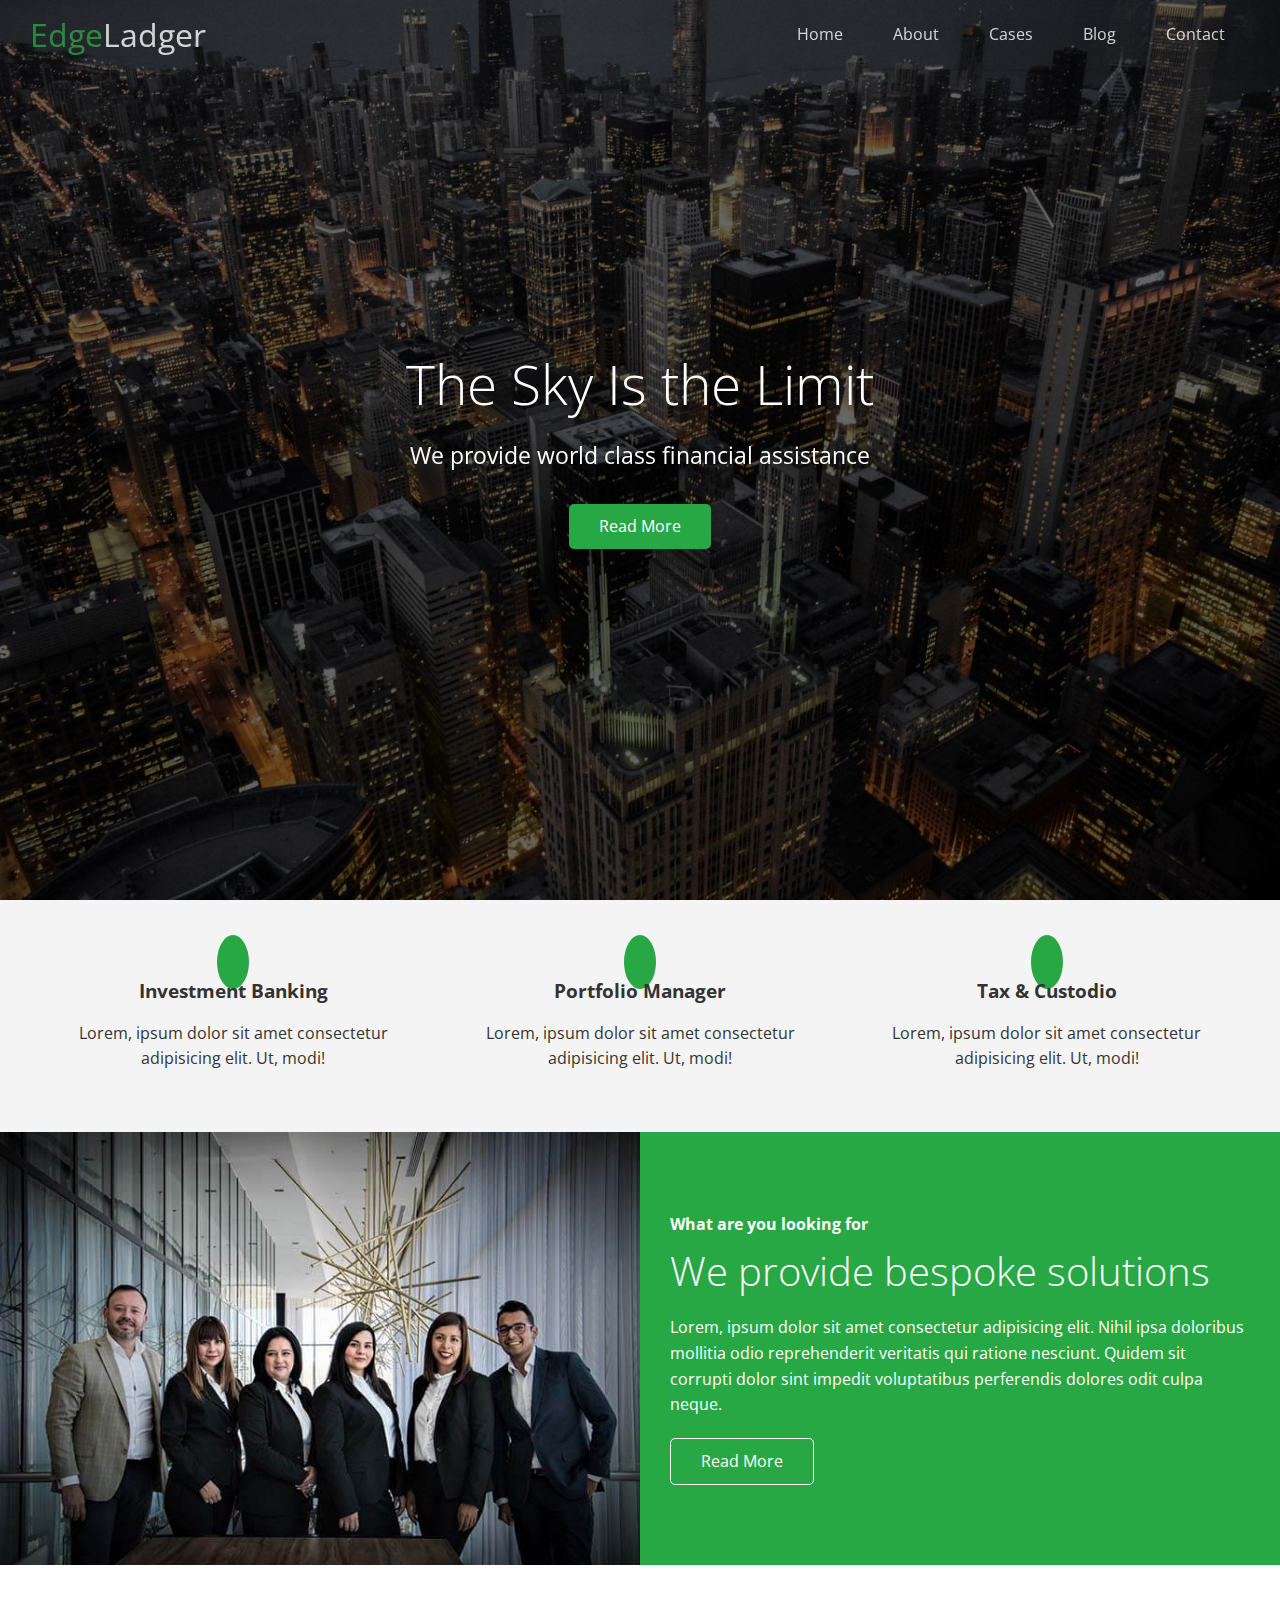
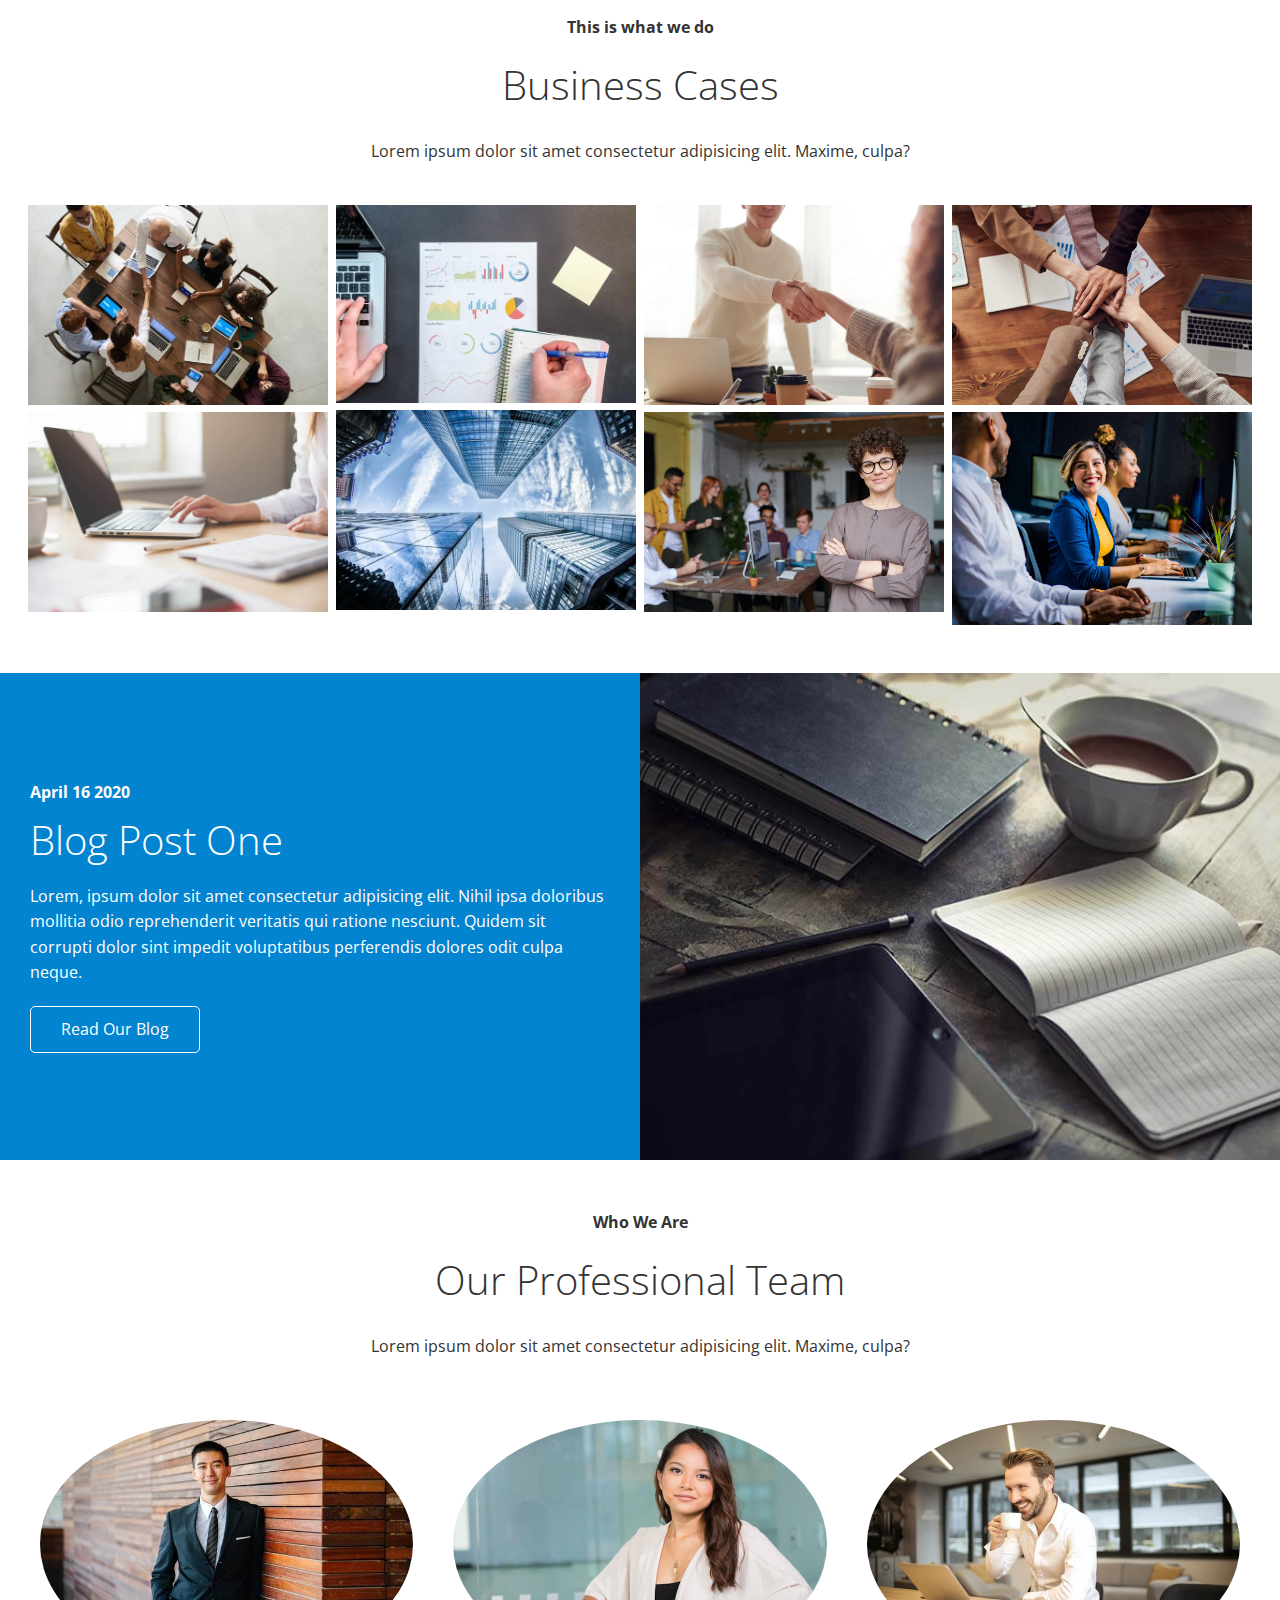
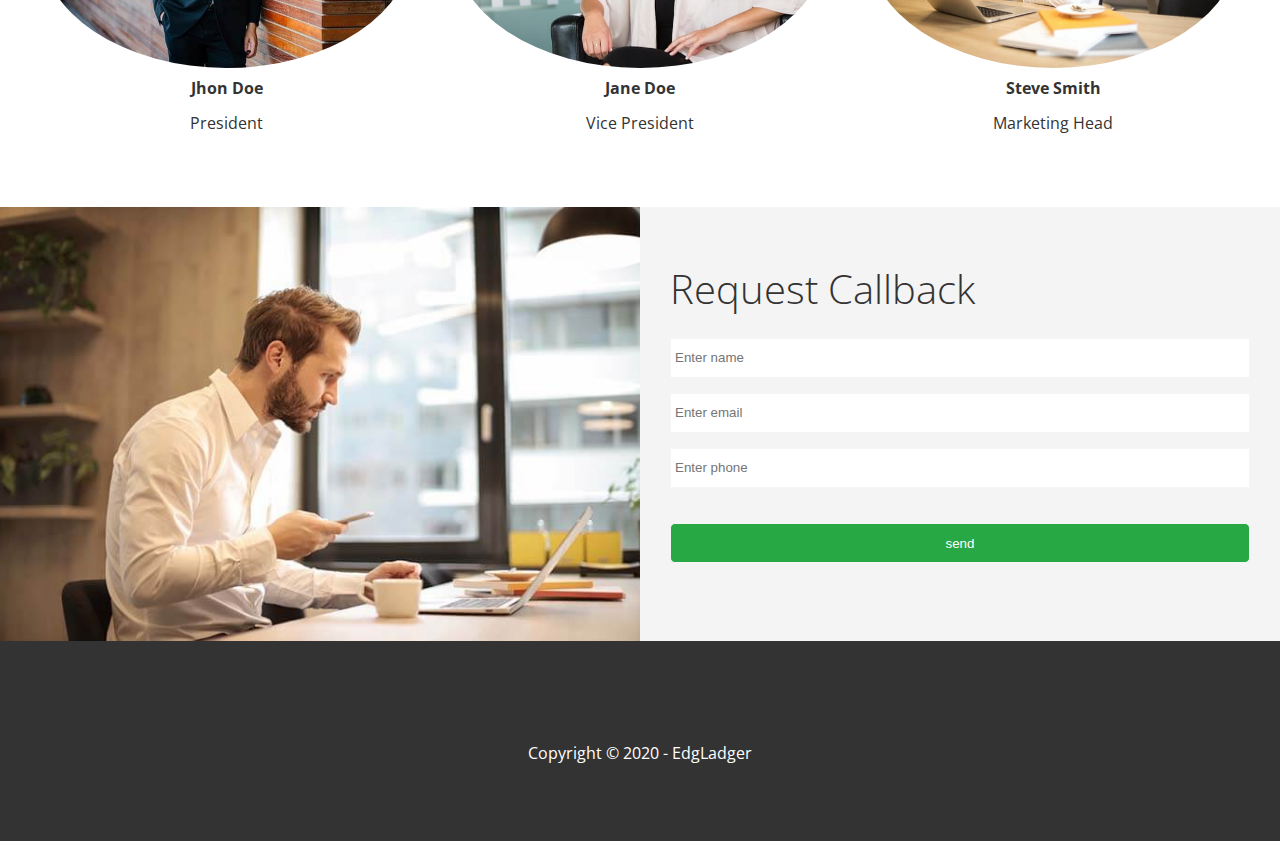
<file: index.html>
<!DOCTYPE html>
<html lang="en">
<head>
    <meta charset="UTF-8">
    <meta http-equiv="X-UA-Compatible" content="IE=edge">
    <link rel="shortcut icon" type="image/x-icon" href="/favicon.ico">
    <meta name="viewport" content="width=device-width, initial-scale=1.0">
    <link rel="stylesheet" href="https://cdnjs.cloudflare.com/ajax/libs/font-awesome/5.12.1/css/all.min.css" integrity="sha256-mmgLkCYLUQbXn0B1SRqzHar6dCnv9oZFPEC1g1cwlkk=" crossorigin="anonymous" />
    <link rel="stylesheet" href="css/lightbox.min.css">
    <link rel="stylesheet" href="css/utilits.css">
    <link rel="stylesheet" href="css/style.css">
    <title>Welcome To EdgLadger</title>
</head>
<body id="home">
    <header class="hero">
        <div id="navbar" class="navbar top">
            <h1 class="logo">
                <span class="text-primary"><i class="fas fa-book-open"></i> Edge</span>Ladger
            </h1>
             <nav>
                <ul>
                 <li><a href="#home">Home</a></li>
                 <li><a href="#about">About</a></li>
                 <li><a href="#cases">Cases</a></li>
                 <li><a href="#blog">Blog</a></li>
                 <li><a href="#contact">Contact</a></li>
              </ul>
             </nav>
        </div>
        <div class="content">
            <h1>The Sky Is the Limit</h1>
            <p>We provide world class  financial assistance</p>
            <a href="#about" class="btn"> <i class="fas fa-chevron-right"></i> Read More</a>

          </div>
    </header>

    <main>
        <section id="about" class="icons bg-light">
            <div class="flex-items">
                <div>
                    <i class="fas fa-university fa-2x"></i>
                    <div>
                        <h3>Investment Banking</h3>
                        <p>Lorem, ipsum dolor sit amet consectetur adipisicing elit. Ut, modi!</p>

                    </div>
                </div>
                <div>
                    <i class="fas fa-book-reader fa-2x"></i>
                    <div>
                        <h3>Portfolio Manager</h3>
                        <p>Lorem, ipsum dolor sit amet consectetur adipisicing elit. Ut, modi!</p>
                        
                    </div>
                </div>
                <div>
                    <i class="fas fa-pencil-alt fa-2x"></i>
                    <div>
                        <h3>Tax & Custodio</h3>
                        <p>Lorem, ipsum dolor sit amet consectetur adipisicing elit. Ut, modi!</p>
                        
                    </div>
                </div>
            </div>
        </section>
        <section class="solutions flex-columns">
            <div class="row">
                <div class="column">
                    <div class="column-1">
                        <img src="./image_resources/home/people.jpg" alt="">

                    </div>
                </div>
                <div class="column">
                    <div class="column-2 bg-primary">
                        <h4>What are you looking for</h4>
                        <h2>We provide bespoke solutions</h2>
                        <p>Lorem, ipsum dolor sit amet consectetur adipisicing elit. Nihil ipsa doloribus
                             mollitia odio reprehenderit veritatis qui ratione nesciunt. Quidem sit corrupti dolor
                             sint impedit voluptatibus perferendis dolores odit culpa neque.</p>
                             <a href="#" class="btn btn-outline">
                                <i class="fasfa-chevron"></i>
                                Read More
                             </a>

                    </div>
                </div>
            </div>
        </section>
        <section id="cases" class="cases flex-grid section-padding">
            <header class="section-header">
                <h4>This is what we do</h4>
                <h2>Business Cases</h2>
                <p>Lorem ipsum dolor sit amet consectetur adipisicing elit. Maxime, culpa?</p>

            </header>
            <div class="row">
                <div class="column">
                    <a href="./image_resources/cases/cases1.jpg" data-lightbox="cases" data-title="Lorem ipsum dolor sit 
                    amet consectetur adipisicing elit. Maxime, culpa?">
                        <img src="./image_resources/cases/cases1.jpg" alt="">
                    </a>
                    <a href="./image_resources/cases/cases2.jpg" data-lightbox="cases" data-title="Lorem ipsum dolor
                     sit amet consectetur adipisicing elit. Maxime, culpa?">
                    
                     <img src="./image_resources/cases/cases2.jpg" alt="">
                  </a>
                
                </div>
                
                <div class="column">
                    <a href="./image_resources/cases/cases3.jpg" data-lightbox="cases" data-title="Lorem ipsum dolor sit 
                    amet consectetur adipisicing elit. Maxime, culpa?">
                    <img src="./image_resources/cases/cases3.jpg" alt="">
                    </a>
                    <a href="./image_resources/cases/cases4.jpg" data-lightbox="cases" data-title="Lorem ipsum dolor sit 
                    amet consectetur adipisicing elit. Maxime, culpa?">
                    <img src="./image_resources/cases/cases4.jpg" alt="">
                    </a>
                </div>
                <div class="column">
                    <a href="./image_resources/cases/cases5.jpg" data-lightbox="cases" data-title="Lorem ipsum dolor sit 
                    amet consectetur adipisicing elit. Maxime, culpa?">
                    <img src="./image_resources/cases/cases5.jpg" alt="">
                    </a>
                    <a href="./image_resources/cases/cases6.jpg" data-lightbox="cases" data-title="Lorem ipsum dolor sit 
                    amet consectetur adipisicing elit. Maxime, culpa?">
                    <img src="./image_resources/cases/cases6.jpg" alt="">
                    </a>
                </div>
                <div class="column">
                    <a href="./image_resources/cases/cases7.jpg" data-lightbox="cases" data-title="Lorem ipsum dolor sit 
                    amet consectetur adipisicing elit. Maxime, culpa?">
                    <img src="./image_resources/cases/cases7.jpg" alt="">
                    </a>
                    <a href="./image_resources/cases/cases8.jpg" data-lightbox="cases" data-title="Lorem ipsum dolor sit 
                    amet consectetur adipisicing elit. Maxime, culpa?">
                    <img src="./image_resources/cases/cases8.jpg" alt="">
                    </a>
                </div>

            </div>
        </section>
        <section id="blog" class="blog flex-columns flex-reverse">
            <div class="row">
                <div class="column">
                    <div class="column-1">
                        <img src="./image_resources/home/blog.jpg" alt="">

                    </div>
                </div>
                <div class="column">
                    <div class="column-2 bg-secondary">
                        <h4>April 16 2020</h4>
                        <h2>Blog Post One</h2>
                        <p>Lorem, ipsum dolor sit amet consectetur adipisicing elit. Nihil ipsa doloribus
                             mollitia odio reprehenderit veritatis qui ratione nesciunt. Quidem sit corrupti dolor
                             sint impedit voluptatibus perferendis dolores odit culpa neque.</p>
                             <a href="blog.html" class="btn btn-outline">
                                <i class="fasfa-chevron"></i>
                                Read Our Blog
                             </a>

                    </div>
                </div>
            </div>
        </section>
        <section id="team" class="team section-padding">
            <header class="section-header">
                <h4>Who We Are</h4>
                <h2>Our Professional Team</h2>
                <p>Lorem ipsum dolor sit amet consectetur adipisicing elit. Maxime, culpa?</p>

            </header>
            <div class="flex-items">
                <div>
                    <img src="./image_resources/team/person1.jpg" alt="">
                    <h4>Jhon Doe</h4>
                    <p>President</p>
                </div>
                <div>
                    <img src="./image_resources/team/person2.jpg" alt="">
                    <h4>Jane Doe</h4>
                    <p>Vice President</p>
                </div>
                <div>
                    <img src="./image_resources/team/person3.jpg" alt="">
                    <h4>Steve Smith</h4>
                    <p>Marketing Head</p>
                </div>
            </div>
        </section>
        <section id="contact" class="contact flex-columns">
            <div class="row">
                <div class="column">
                    <div class="column-1">
                        <img src="./image_resources/home/contact.jpg" alt="">

                    </div>
                </div>
                <div class="column">
                    <div class="column-2 bg-light">
                        <h2>Request Callback</h2>
                       <form action="" class="callback-form">
                        <div class="form-control">
                            <label for="name"></label>
                            <input type="text" name="name" id="name" placeholder="Enter name">
                        </div>
                        <div class="form-control">
                            <label for="email"></label>
                            <input type="email" name="email" id="email" placeholder="Enter email">
                        </div>
                        <div class="form-control">
                            <label for="phone"></label>
                            <input type="text" name="phone" id="phone" placeholder="Enter phone">
                        </div>
                        <input type="submit" value="send" id="submit" class="btn">
                       </form>

                    </div>
                </div>
            </div>
        </section>
    </main>
    <footer class="footer bg-dark">
        <div class="social">
            <a href="#"><i class="fab fa-facebook fa-2x"></i></a>
            <a href="#"><i class="fab fa-twitter fa-2x"></i></a>
            <a href="#"><i class="fab fa-youtube fa-2x"></i></a>
            <a href="#"><i class="fab fa-linkedin fa-2x"></i></a>
        </div>
        <p>Copyright &copy; 2020 - EdgLadger</p>
    </footer>
    <script
  src="https://code.jquery.com/jquery-3.6.3.min.js"
  integrity="sha256-pvPw+upLPUjgMXY0G+8O0xUf+/Im1MZjXxxgOcBQBXU="
  crossorigin="anonymous">
</script>
<script src="js/lightbox.min.js"></script> 
    <script>
        const navbar = document.getElementById ('navbar');
        let scrolled = false;
        window.onscroll = function() {
            if(window.pageYOffset > 100) {
                navbar.classList.remove('top');
                if(!scrolled) {

                    navbar.style.transform = 'translateY(-70px)';
                }
                setTimeout(function() {
                    navbar.style.transform = 'translateY(0)';
                    scrolled = true;

                }, 200) ;
            }else {
                navbar.classList.add('top');
                scrolled = false;
            }
        }

        $('#navbar a, .btn').on('click', function (e) {
            if (this.hash !== ''){
                e.preventDefault();

                const hash = this.hash;
                $('html, body').animate({
                    scrollTop: $(hash).offset().top - 100,
                }, 800);
            }
        });




    </script>
</body>
</html>
</file>
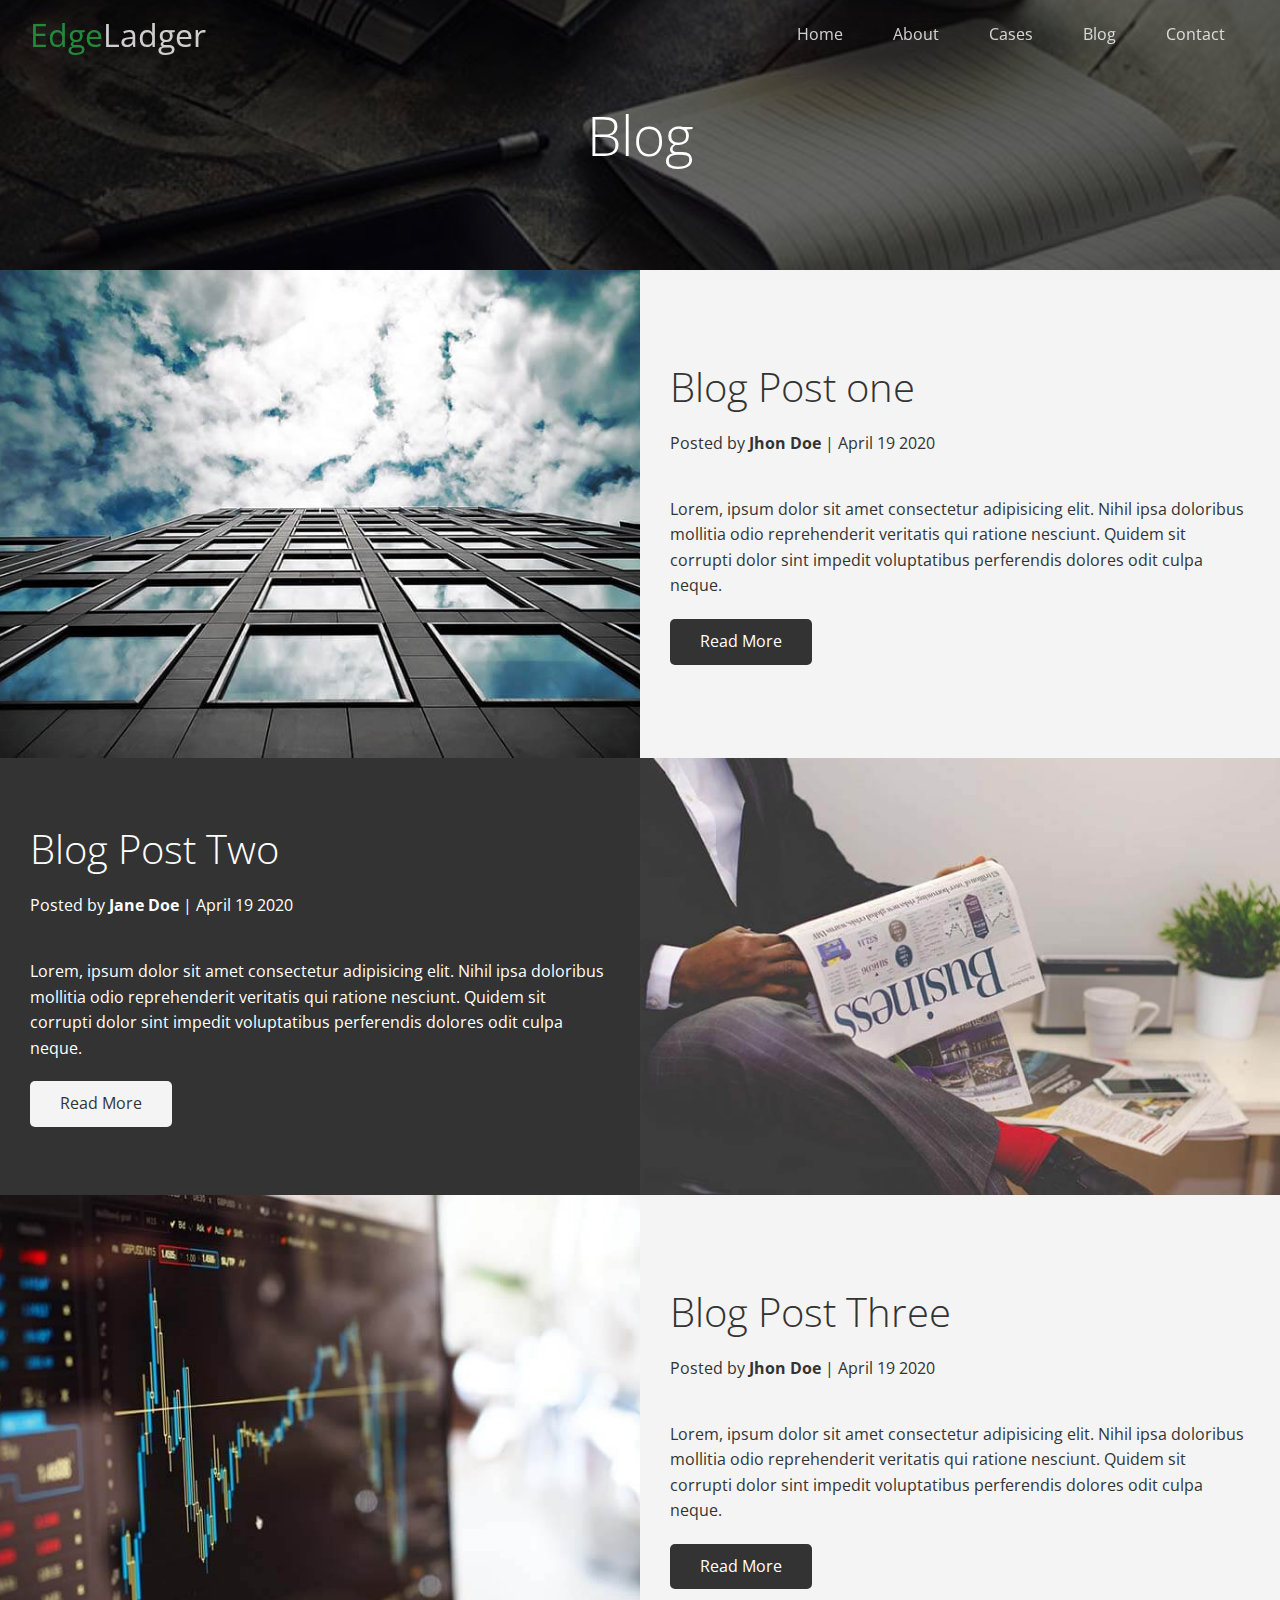
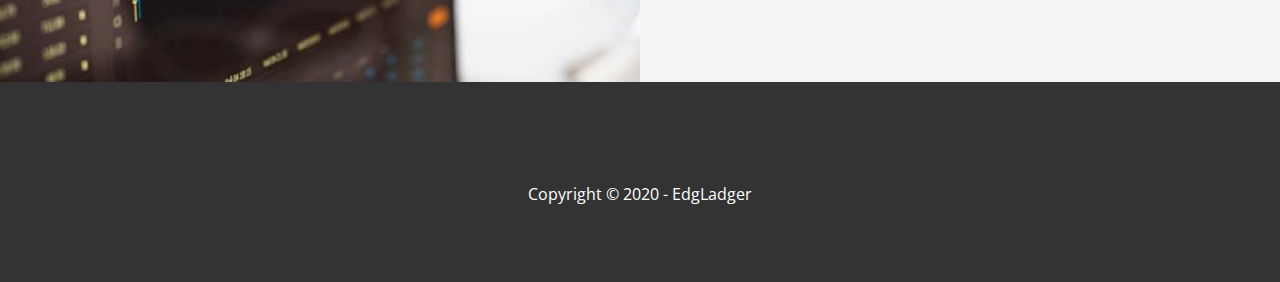
<file: blog.html>
<!DOCTYPE html>
<html lang="en">
<head>
    <meta charset="UTF-8">
    <meta http-equiv="X-UA-Compatible" content="IE=edge">
    <meta name="viewport" content="width=device-width, initial-scale=1.0">
    <link rel="stylesheet" href="https://cdnjs.cloudflare.com/ajax/libs/font-awesome/5.12.1/css/all.min.css" integrity="sha256-mmgLkCYLUQbXn0B1SRqzHar6dCnv9oZFPEC1g1cwlkk=" crossorigin="anonymous" />
    <link rel="stylesheet" href="css/utilits.css">
    <link rel="stylesheet" href="css/style.css">
    <title>Read Our Blog</title>
</head>
<body id="home">
    <header class="hero blog">
        <div id="navbar" class="navbar top">
            <h1 class="logo">
                <span class="text-primary"><i class="fas fa-book-open"></i> Edge</span>Ladger
            </h1>
             <nav>
                <ul>
                 <li><a href="index.html">Home</a></li>
                 <li><a href="index.html#about">About</a></li>
                 <li><a href="index.html#cases">Cases</a></li>
                 <li><a href="index.html#blog">Blog</a></li>
                 <li><a href="index.html#contact">Contact</a></li>
              </ul>
             </nav>
        </div>
        <div class="content">
            <h1>Blog</h1>
           

          </div>
    </header>

    <main>
        <article class=" flex-columns">
            <div class="row">
                <div class="column">
                    <div class="column-1">
                        <img src="./image_resources/blog/blog1.jpg" alt="">

                    </div>
                </div>
                <div class="column">
                    <div class="column-2 bg-light">
                        <h2>Blog Post one</h2>
                        <p class="meta">
                            <i class="fas fa-user"></i>Posted by <strong>Jhon Doe</strong> | April 19 2020
                        </p>
                        <p>Lorem, ipsum dolor sit amet consectetur adipisicing elit. Nihil ipsa doloribus
                             mollitia odio reprehenderit veritatis qui ratione nesciunt. Quidem sit corrupti dolor
                             sint impedit voluptatibus perferendis dolores odit culpa neque.</p>
                             <a href="post.html" class="btn btn-dark">
                                <i class="fasfa-chevron"></i>
                                Read More
                             </a>

                    </div>
                </div>
            </div>
        </article>

        <article class=" flex-columns flex-reverse">
            <div class="row">
                <div class="column">
                    <div class="column-1">
                        <img src="./image_resources/blog/blog2.jpg" alt="">

                    </div>
                </div>
                <div class="column">
                    <div class="column-2 bg-dark">
                        <h2>Blog Post Two</h2>
                        <p class="meta">
                            <i class="fas fa-user"></i>Posted by <strong>Jane Doe</strong> | April 19 2020
                        </p>
                        <p>Lorem, ipsum dolor sit amet consectetur adipisicing elit. Nihil ipsa doloribus
                             mollitia odio reprehenderit veritatis qui ratione nesciunt. Quidem sit corrupti dolor
                             sint impedit voluptatibus perferendis dolores odit culpa neque.</p>
                             <a href="post.html" class="btn btn-light">
                                <i class="fasfa-chevron"></i>
                                Read More
                             </a>

                    </div>
                </div>
            </div>
        </article>
        <article class=" flex-columns">
            <div class="row">
                <div class="column">
                    <div class="column-1">
                        <img src="./image_resources/blog/blog3.jpg" alt="">

                    </div>
                </div>
                <div class="column">
                    <div class="column-2 bg-light">
                        <h2>Blog Post Three</h2>
                        <p class="meta">
                            <i class="fas fa-user"></i>Posted by <strong>Jhon Doe</strong> | April 19 2020
                        </p>
                        <p>Lorem, ipsum dolor sit amet consectetur adipisicing elit. Nihil ipsa doloribus
                             mollitia odio reprehenderit veritatis qui ratione nesciunt. Quidem sit corrupti dolor
                             sint impedit voluptatibus perferendis dolores odit culpa neque.</p>
                             <a href="post.html" class="btn btn-dark">
                                <i class="fasfa-chevron"></i>
                                Read More
                             </a>

                    </div>
                </div>
            </div>
        </article>
    </main>
    <footer class="footer bg-dark">
        <div class="social">
            <a href="#"><i class="fab fa-facebook fa-2x"></i></a>
            <a href="#"><i class="fab fa-twitter fa-2x"></i></a>
            <a href="#"><i class="fab fa-youtube fa-2x"></i></a>
            <a href="#"><i class="fab fa-linkedin fa-2x"></i></a>
        </div>
        <p>Copyright &copy; 2020 - EdgLadger</p>
    </footer>

    <script>
         const navbar = document.getElementById ('navbar');
        let scrolled = false;
        window.onscroll = function() {
            if(window.pageYOffset > 100) {
                navbar.classList.remove('top');
                if(!scrolled) {

                    navbar.style.transform = 'translateY(-70px)';
                }
                setTimeout(function() {
                    navbar.style.transform = 'translateY(0)';
                    scrolled = true;

                }, 200) ;
            }else {
                navbar.classList.add('top');
                scrolled = false;
            }
        }

    </script>
</body>
</html>
</file>
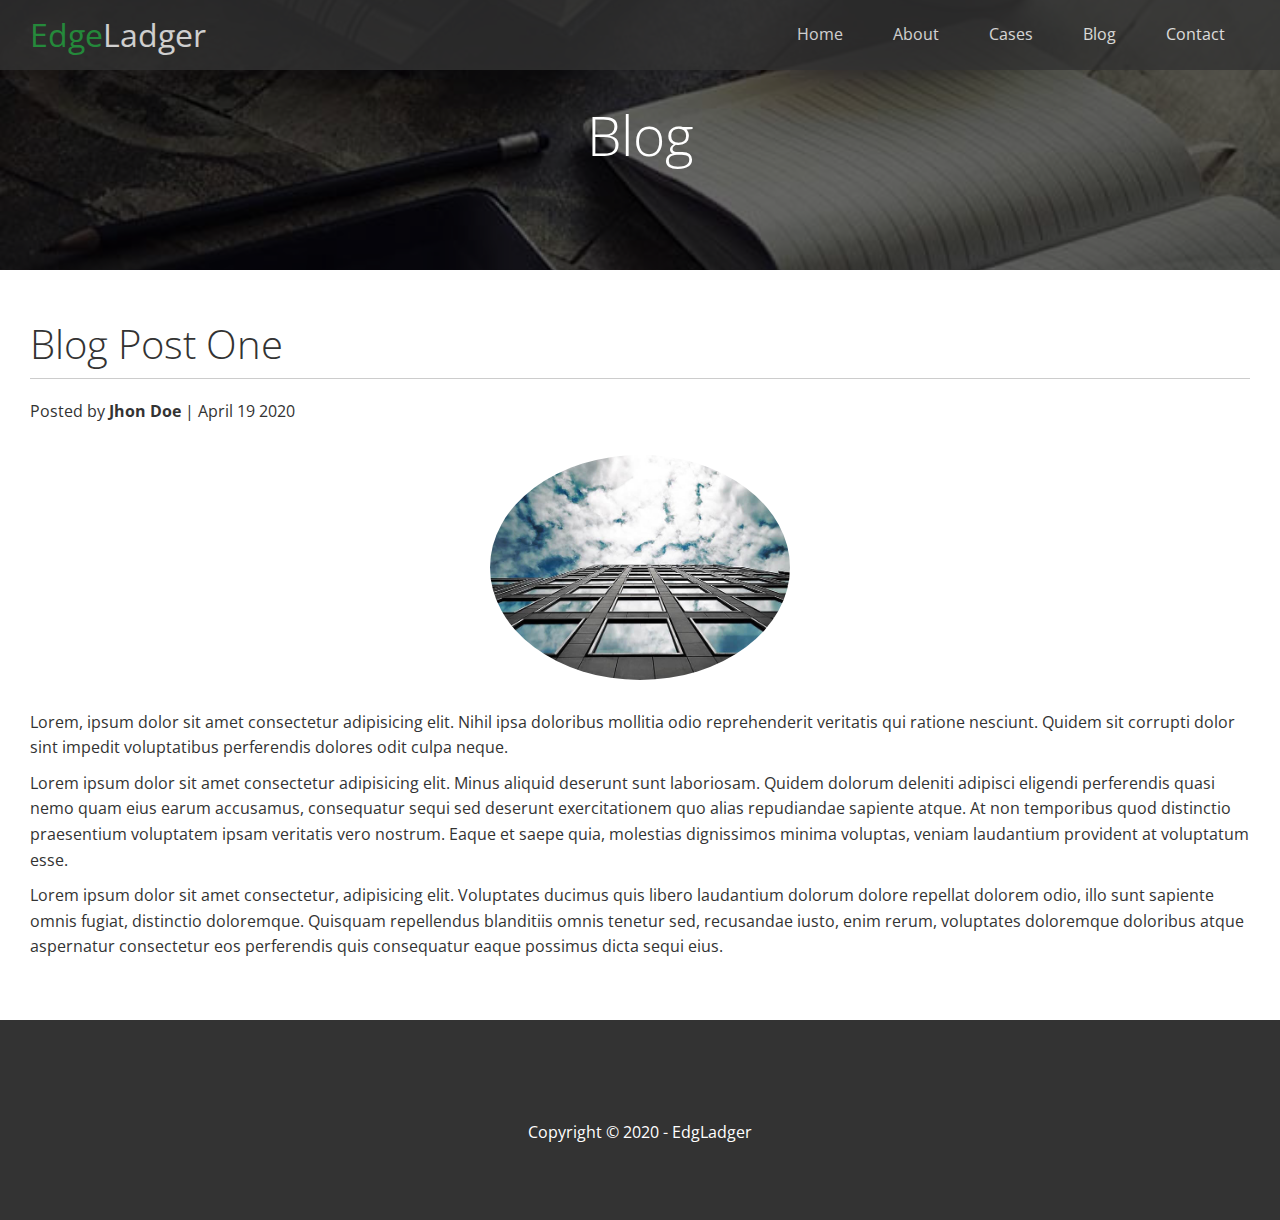
<file: post.html>
<!DOCTYPE html>
<html lang="en">
<head>
    <meta charset="UTF-8">
    <meta http-equiv="X-UA-Compatible" content="IE=edge">
    <meta name="viewport" content="width=device-width, initial-scale=1.0">
    <link rel="stylesheet" href="https://cdnjs.cloudflare.com/ajax/libs/font-awesome/5.12.1/css/all.min.css" integrity="sha256-mmgLkCYLUQbXn0B1SRqzHar6dCnv9oZFPEC1g1cwlkk=" crossorigin="anonymous" />
    <link rel="stylesheet" href="css/utilits.css">
    <link rel="stylesheet" href="css/style.css">
    <title>Post One</title>
</head>
<body id="home">
    <header class="hero blog">
        <div id="navbar" class="navbar">
            <h1 class="logo">
                <span class="text-primary"><i class="fas fa-book-open"></i> Edge</span>Ladger
            </h1>
             <nav>
                <ul>
                 <li><a href="index.html">Home</a></li>
                 <li><a href="index.html#about">About</a></li>
                 <li><a href="index.html#cases">Cases</a></li>
                 <li><a href="index.html#blog">Blog</a></li>
                 <li><a href="index.html#contact">Contact</a></li>
              </ul>
             </nav>
        </div>
        <div class="content">
            <h1>Blog</h1>
           

          </div>
    </header>

    <main>
        <section class="post">
            <h2>Blog Post One</h2>
            <p class="meta">
                <i class="fas fa-user"></i>Posted by <strong>Jhon Doe</strong> | April 19 2020
            </p>
            <img src="./image_resources/blog/blog1.jpg" alt="">
            <p>Lorem, ipsum dolor sit amet consectetur adipisicing elit. Nihil ipsa doloribus
                 mollitia odio reprehenderit veritatis qui ratione nesciunt. Quidem sit corrupti dolor
                 sint impedit voluptatibus perferendis dolores odit culpa neque.</p>
                 <p>Lorem ipsum dolor sit amet consectetur adipisicing elit. Minus aliquid deserunt 
                    sunt laboriosam. Quidem dolorum deleniti adipisci eligendi perferendis quasi nemo 
                    quam eius earum accusamus, consequatur sequi sed deserunt exercitationem quo alias 
                    repudiandae sapiente atque. At non temporibus quod distinctio praesentium voluptatem 
                    ipsam veritatis vero nostrum. Eaque et saepe quia, molestias dignissimos minima voluptas,
                     veniam laudantium provident at voluptatum esse.</p>
                     <p>Lorem ipsum dolor sit amet consectetur, adipisicing elit. Voluptates ducimus quis 
                        libero laudantium dolorum dolore repellat dolorem odio, illo sunt sapiente omnis fugiat,
                         distinctio doloremque. Quisquam repellendus blanditiis omnis tenetur sed, recusandae iusto, enim 
                         rerum, voluptates doloremque doloribus atque aspernatur consectetur eos perferendis 
                        quis consequatur eaque possimus dicta sequi eius.</p>
        </section>
    </main>
    <footer class="footer bg-dark">
        <div class="social">
            <a href="#"><i class="fab fa-facebook fa-2x"></i></a>
            <a href="#"><i class="fab fa-twitter fa-2x"></i></a>
            <a href="#"><i class="fab fa-youtube fa-2x"></i></a>
            <a href="#"><i class="fab fa-linkedin fa-2x"></i></a>
        </div>
        <p>Copyright &copy; 2020 - EdgLadger</p>
    </footer>
    <script>
         const navbar = document.getElementById ('navbar');
        let scrolled = false;
        window.onscroll = function() {
            if(window.pageYOffset > 100) {
                navbar.classList.remove('top');
                if(!scrolled) {

                    navbar.style.transform = 'translateY(-70px)';
                }
                setTimeout(function() {
                    navbar.style.transform = 'translateY(0)';
                    scrolled = true;

                }, 200) ;
            }else {
                navbar.classList.add('top');
                scrolled = false;
            }
        }

    </script>
</body>
</html>
</file>
<file: css/utilits.css>
.text-primary {
    color: #28a745;
}

.text-secndary {
    color: #0284d0;
}

.btn {
    cursor: pointer;
    display: inline-block;
    padding: 10px 30px;
    color: #fff;
    background-color: #28a745;
    border: none;
    border-radius: 5px;
}

.btn:hover {
    opacity: 0.9;
}

.btn-primary, .bg-primary {
    background: #28a745;
    color: #fff;
}
.btn-secondary, .bg-secondary {
    background: #0284d0;
    color: #fff;
}
.btn-dark, .bg-dark {
    background: #333;
    color: #fff;
}
.btn-light, .bg-light {
    background: #f4f4f4;
    color: #333;
}
.btn-outline {
    background: transparent;
    border: 1px solid #fff;
}
.hero::before {
    content: '';
    position: absolute;
    top: 0;
    left: 0;
    width: 100%;
    height: 100%;
    background: rgba(0,0,0,0.6);
}
.hero * {
    z-index: 10;
}

.hero.blog {
    background: url('../image_resources/home/blog.jpg') no-repeat center center/cover;
    height: 30vh;
}
.flex-items {
    display: flex;
    text-align: center;
    justify-content: center;
    height: 100%;
}

.flex-items > div {
    padding: 20px;
}
.flex-columns.flex-reverse .row{
    flex-direction: row-reverse;

}

.flex-columns .row {
    display: flex;
    flex-direction: row;
    flex-wrap: wrap;
    width: 100%;
}
.flex-columns .column {
    display: flex;
    flex-direction: column;
    flex-basis: 100%;
    flex: 1;
}
.flex-columns .column .column-1,
.flex-columns .column .column-2 {
    height: 100%;
}
.flex-columns img {
    width: 100%;
    height: 100%;
    object-fit: cover;
}
.flex-columns .column-2 {
    display: flex;
    flex-direction: column;
    align-items: flex-start;
    justify-content: center;
    padding: 30px;
}
.flex-columns h2 {
    font-size: 40px;
    font-weight: 100;
}
.flex-columns h4 {
    margin-bottom: 10px;
}
.flex-columns p {
    margin: 20px 0;
}

.section-header{
    padding: 30px;
    display: flex;
    flex-direction: column;
    align-items: center;
    justify-content: center;
    text-align: center;
}
.section-header h2 {
    font-size: 40px;
    margin: 20px 0;

}
.section-padding {
    padding: 20px 20px 40px;
}

.flex-grid .row {
    display: flex;
    flex-wrap: wrap;
    padding: 0 4px;
}
.flex-grid .column {
    flex: 25%;
    max-width: 25%;
    padding: 0 4px;
}
</file>
<file: css/style.css>
@import url('https://fonts.googleapis.com/css2?family=Open+Sans:wght@300;400&family=Raleway:wght@100&display=swap');

* {
    box-sizing: border-box;
    margin: 0;
    padding: 0;
    text-decoration: none;
}
body {
    font-family: 'Open Sans', sans-serif;
    background: #fff;
    color: #333;
    line-height: 1.6;
}
ul {
    list-style: none;
}
a {
    color: #333;
}

h1, h2 {
    font-weight: 300;
    line-height: 1.2;
}
p {
    margin: 10px 0;
}
img{
    width: 100%;
}

.navbar {
    display: flex;
    align-items: center;
    justify-content: space-between;
    background-color: #333;
    color: #fff;
    opacity: 0.8;
    width: 100%;
    height: 70px;
    position: fixed;
    top: 0px;
    padding: 0 30px;
    transition: 0.5s;
}
.navbar.top {
    background: transparent;
}

.navbar a {
    color: #fff;
    padding: 10px 20px;
    margin: 0 5px;
}


.navbar a:hover {
    border-bottom: #28a745 2px solid;
}

.navbar ul {
    display: flex;
}


.navbar .logo {
    font-weight: 400;
}

.hero {
    background: url('../image_resources/home/showcase.jpg') no-repeat center center/cover;
    height: 100vh;
    position: relative;
    color: #fff;
}

.hero .content {
    display: flex;
    flex-direction: column;
    align-items: center;
    justify-content: center;
    text-align: center;
    height: 100%;
    padding: 0 20px;
}

.hero .content h1 {
    font-size: 55px;
}
.hero .content p {
    font-size: 23px;
    max-width: 600px;
    margin: 20px 0 30px;
}

.icons {
    padding: 30px;
}
.icons h3 {
    font-weight: bold;
    margin-bottom: 15px;
}
.icons i {
    background-color: #28a745;
    color: #fff;
    padding: 1rem;
    border-radius: 50%;
    margin-bottom: 15px;
}

.cases img:hover {
    opacity: 0.7;
}

.team img {
    border-radius: 50%;
}

.callback-form {
    width: 100%;
    padding: 20px 0;
}
.callback-form label {
    display: block;
    margin-bottom: 5px;
}
.callback-form .form-control {
    margin-bottom: 15px;
}

.callback-form input {
    width: 100%;
    padding: 4px;
    height: 40px;
    border: #f5f5f5 1px solid;
}
.callback-form input:focus {
    outline-color: #28a745;
}

.callback-form .btn{
    padding: 12px 0;
    margin-top: 20px;
}

.footer {
    display: flex;
    flex-direction: column;
    align-items: center;
    justify-content: center;
    text-align: center;
    height: 200px;
}
.footer a {
    color: #fff;
}
.footer a:hover {
    color: #28a745;
}


.post {
    padding: 50px 30px;
}
.post h2 {
    font-size: 40px;
    margin-bottom: 20px;
    padding-bottom: 10px;
    border-bottom: #ccc solid 1px;
}

.post .meta {
    margin-bottom: 30px;
}
.post img {
    width: 300px;
    border-radius: 50%;
    display: block;
    margin: 0 auto 30px;
}

.footer .social > * {
    margin-right: 30px;
}


@media (max-width: 768px) {
    .navbar{
        flex-direction: column;
        height: 120px;
        padding: 20px;
    }
    .navbar a {
        padding: 10px 10px;
        margin: 0 3px;
    }
    .flex-items {
        flex-direction: column;
    }
    .flex-columns .column, .flex-grid .column {
        flex: 100%;
        max-width: 100%;
    }
    .team img {
        width: 70%;
    }
    
}
</file>
